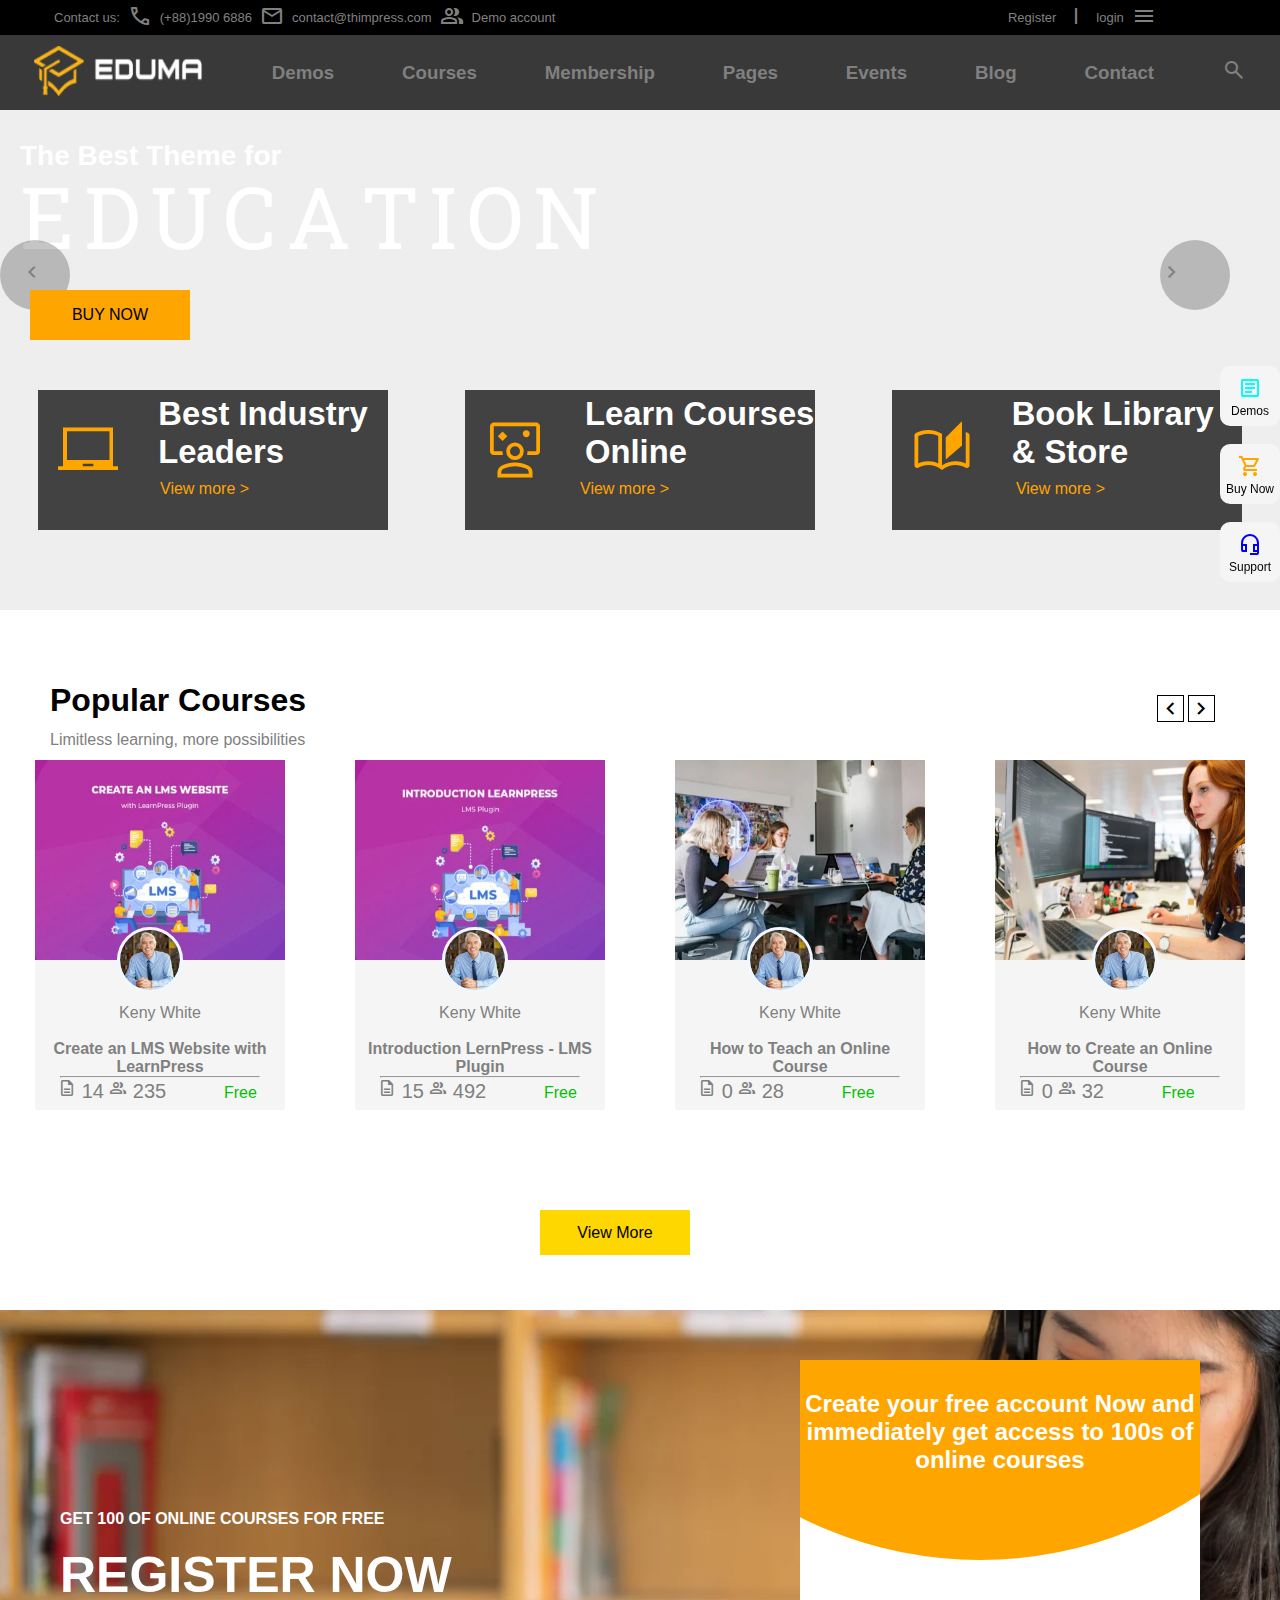
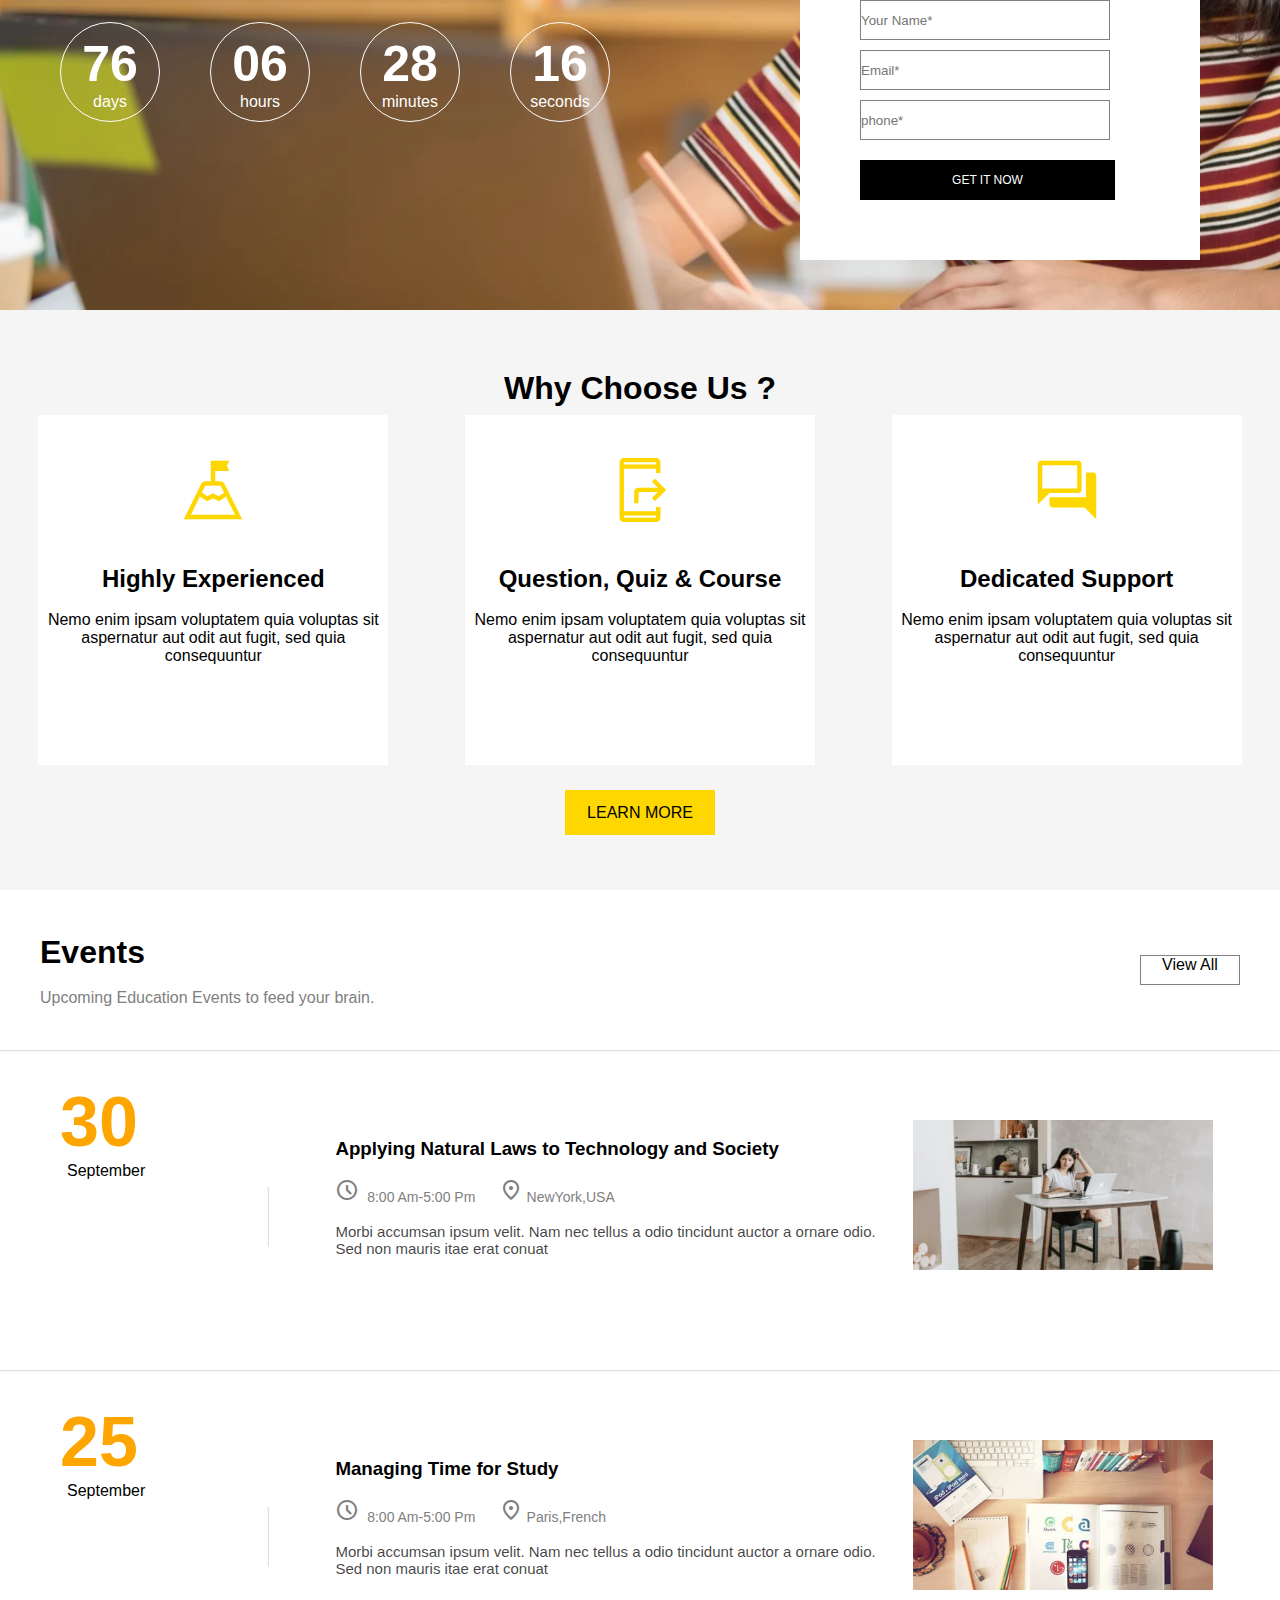
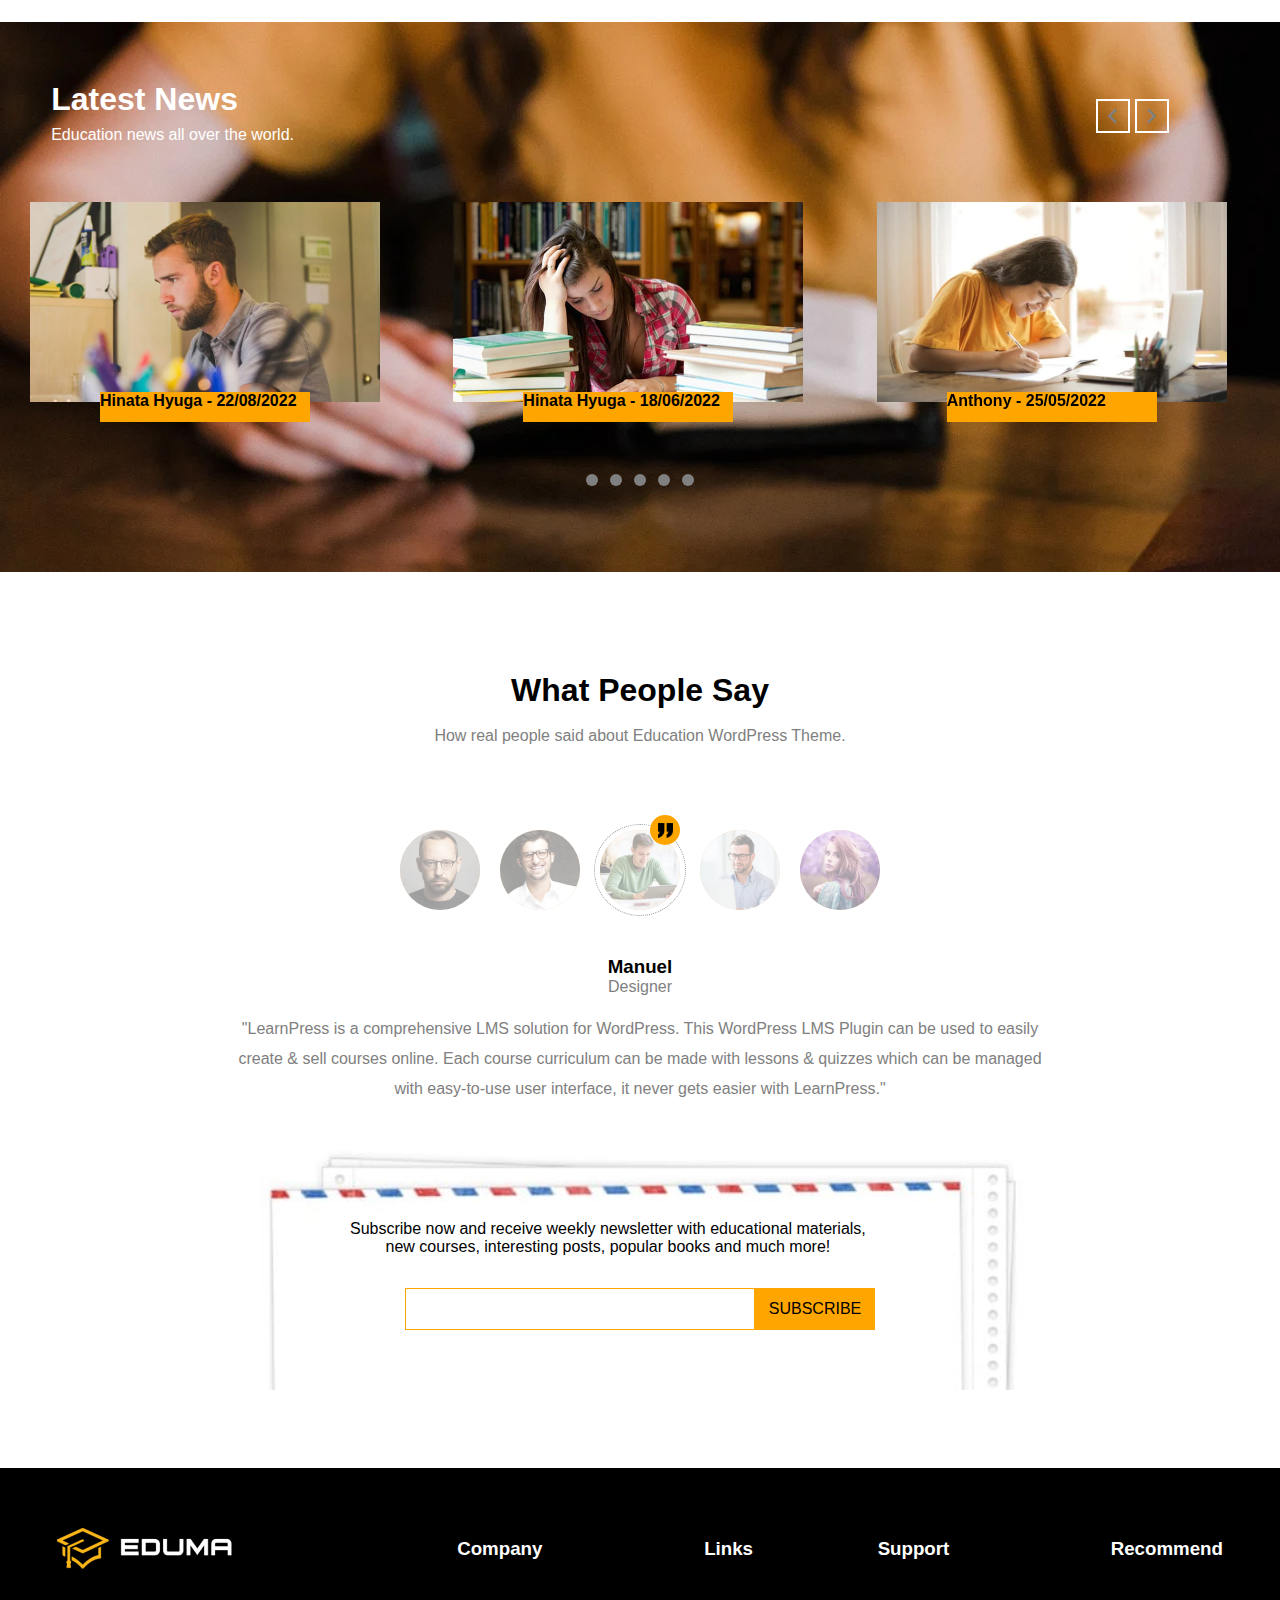
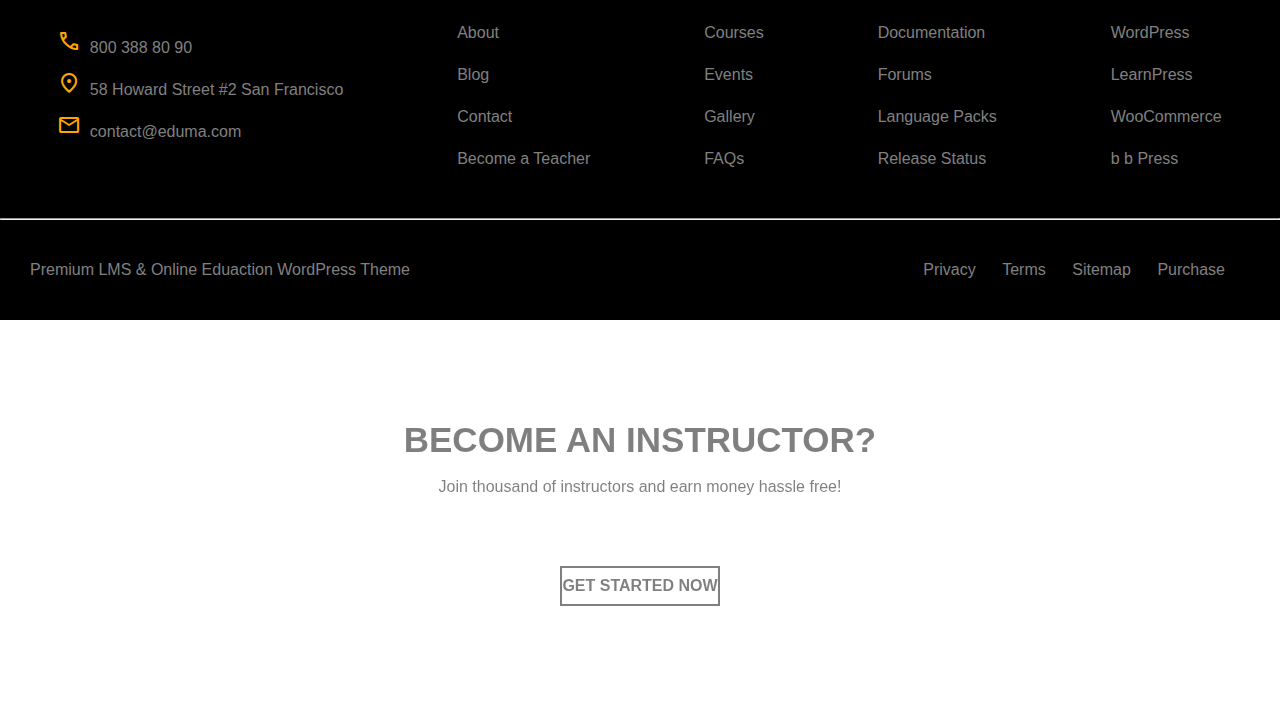
<file: index.html>
<!DOCTYPE html>
<html lang="en">

<head>
    <meta charset="UTF-8">
    <meta name="viewport" content="width=device-width, initial-scale=1.0">
    <title>Eduma WordPress</title>
    <link rel="preconnect" href="https://fonts.googleapis.com">
    <link rel="preconnect" href="https://fonts.gstatic.com" crossorigin>
    <link
        href="https://fonts.googleapis.com/css2?family=Roboto+Slab:wght@100;200;300;400;500;600;700;800;900&display=swap"
        rel="stylesheet">
    <link rel="website icon" type="image/X-icon" href="NicePng_graduation-hat-png_46857 (1).png">
    <link rel="stylesheet"
        href="https://fonts.googleapis.com/css2?family=Material+Symbols+Outlined:opsz,wght,FILL,GRAD@20..48,100..700,0..1,-50..200" />
    <link rel="stylesheet" href="style.css">
    <link rel="stylesheet" href="https://cdnjs.cloudflare.com/ajax/libs/font-awesome/6.4.2/css/all.min.css"
        integrity="sha512-z3gLpd7yknf1YoNbCzqRKc4qyor8gaKU1qmn+CShxbuBusANI9QpRohGBreCFkKxLhei6S9CQXFEbbKuqLg0DA=="
        crossorigin="anonymous" referrerpolicy="no-referrer" />
    <style>
    </style>
</head>

<body>
    <div class="navigation">
        <div class="fn">Contact us:</div>
        <div><span class="material-symbols-outlined">call</span></div>
        <div class="fn">(+88)1990 6886</div>
        <div><span class="material-symbols-outlined"> mail</span></div>
        <div class="fn">contact@thimpress.com</div>
        <div><span class="material-symbols-outlined"> group</span></div>
        <div class="fn"><a href="">Demo account</a></div>
        &nbsp;&nbsp;&nbsp;&nbsp;&nbsp;&nbsp;&nbsp;&nbsp;&nbsp;&nbsp;&nbsp;&nbsp;&nbsp;&nbsp;&nbsp;&nbsp;&nbsp;&nbsp;&nbsp;&nbsp;&nbsp;&nbsp;&nbsp;&nbsp;&nbsp;&nbsp;&nbsp;&nbsp;&nbsp;&nbsp;&nbsp;&nbsp;&nbsp;&nbsp;&nbsp;&nbsp;&nbsp;&nbsp;&nbsp;&nbsp;&nbsp;&nbsp;&nbsp;&nbsp;&nbsp;&nbsp;&nbsp;&nbsp;&nbsp;&nbsp;&nbsp;&nbsp;&nbsp;&nbsp;&nbsp;&nbsp;&nbsp;&nbsp;&nbsp;&nbsp;&nbsp;&nbsp;&nbsp;&nbsp;&nbsp;&nbsp;&nbsp;&nbsp;&nbsp;&nbsp;&nbsp;&nbsp;&nbsp;&nbsp;&nbsp;&nbsp;&nbsp;&nbsp;&nbsp;&nbsp;&nbsp;&nbsp;&nbsp;&nbsp;&nbsp;&nbsp;&nbsp;&nbsp;&nbsp;&nbsp;&nbsp;&nbsp;&nbsp;&nbsp;&nbsp;&nbsp;&nbsp;&nbsp;&nbsp;&nbsp;
        <div class="fnn"><a href="">Register</a></div>
        <div class="horizon"><span style="transform: rotate(90deg);"
                class="material-symbols-outlined">horizontal_rule</span></div>
        <div class="fnn"><a href="">login</a></div>
       <div id="mm" style="justify-content: flex-end;right: 10px;cursor: pointer;"><span class="material-symbols-outlined">
            menu
            </span></div>

    </div>

    <div class="nav2">
        <a href=""> <img src="eduma.webp" width="170px" height="50px"></a>
        <h3><a id="nav2" href="">
                <div class="Demos"><span>Demos</span>
                    <div class="dropdown">
                        <p>Popular&nbsp;&nbsp;&nbsp;&nbsp;University&nbsp;&nbsp;&nbsp;&nbsp;Academy</p>
                    </div>
                </div>
            </a></h3>
        <h3><a id="nav2" href="">
                <div class="courses"><span>Courses</span>
                    <div class="dropdown"><img src="megamenu.jpeg" width="300px" height="450px" alt=""></div>
                </div>
            </a></h3>
        <h3><a id="nav2" href="">Membership</a></h3>
        <h3><a id="nav2" href="">
                <div class="pages"><span>Pages</span>
                    <div class="dropdown">
                        <p>Gallery</p><br>
                        <p>Portfolio</p><br>
                        <p>Portfolio2</p><br>
                        <p>Shop</p><br>
                        <p>About Us</p><br>
                        <p>FAQs</p>
                    </div>
                </div>
            </a></h3>
        <h3><a id="nav2" href="">Events</a></h3>
        <h3><a id="nav2" href="">Blog</a></h3>
        <h3><a id="nav2" href="">Contact</a></h3>
        <h3><a id="nav2" href=""><span class="material-symbols-outlined">search</span></a></h3>
    </div>
    <div class="education">
        <div>
            <h3 class="anim">The Best Theme for</h3><br>
            <div class="Anim2">
                <div class="ed1">E</div>
                <div class="ed2">D</div>
                <div class="ed3">U</div>
                <div class="ed4">C</div>
                <div class="ed5">A</div>
                <div class="ed6">T</div>
                <div class="ed7">I</div>
                <div class="ed8">O</div>
                <div class="ed9">N</div>
            </div><br>
            <a href="">
                <div class="rl"><span style="margin-left: 20px; margin-top: 20px;" class="material-symbols-outlined">
                        keyboard_arrow_left
                    </span></div>
            </a>
            <a href="">
                <div class="rl1"><span style="right: 5px; margin-top: 20px;" class="material-symbols-outlined">
                        keyboard_arrow_right
                    </span></div>
            </a>
            <button class="buy">BUY NOW</button>
        </div>

        <div class="student">
            <div id="student">
                <span id="st1" style="color: orange;font-size: 60px;margin-top: 30px;margin-left: 20px;"
                    class="material-symbols-outlined">
                    laptop_chromebook
                </span>
                <h3 id="st2" style="margin-top: 5px; margin-left: 40px;">Best Industry Leaders</h3>
            </div>
            <a href="" class="vm">View more ></a>

            <div id="student">
                <span id="st1" style="color: orange;font-size: 60px;margin-top: 30px;margin-left: 20px;"
                    class="material-symbols-outlined">
                    interactive_space
                </span>
                <h3 id="st2" style="margin-top: 5px; margin-left: 40px;">Learn Courses Online</h3>
            </div>
            <a href="" class="vm1">View more ></a>
            <div id="student">
                <span id="st1" style="color: orange;font-size: 60px;margin-top: 30px;margin-left: 20px;"
                    class="material-symbols-outlined">
                    auto_stories
                </span>
                <h3 id="st2" style="margin-top: 5px; margin-left: 40px;">Book Library & Store</h3>
            </div>
            <a href="" class="vm2">View more ></a>
        </div>
    </div>
    <div class="popular">
        <div class="pn">
            <div style="padding-top: 70px;line-height: 40px;margin-left: 50px;">
                <h1>Popular Courses</h1>
                <p style="color: grey;">Limitless learning, more possibilities</p>
            </div>
            <div style="margin-right: 65px;margin-top: 85px;">
                <a href=""> <span style="border: 1px solid black;color: black; font-size: 25px;"
                        class="material-symbols-outlined">
                        keyboard_arrow_left
                    </span></a>
                <a href=""> <span style="border: 1px solid black;color: black; font-size: 25px;"
                        class="material-symbols-outlined">
                        keyboard_arrow_right
                    </span></a>
            </div>
        </div>
        <div class="photos">
            <div>
                <a href="" id="rm">
                    <img id="popular" src="pop1.webp" alt="">
                    <button class="rm">Read More</button>
                    <img class="pop" src="pop.webp" alt="" width="60px" height="60px"
                        style="border-radius: 30px; left: 120px; margin-top: 170px;position: absolute;outline-style: solid;outline-color: aliceblue;">
                    <p style="color: grey;text-align: center; margin-top: 40px;">Keny White</p><br>
                    <h4 style="text-align: center;">Create an LMS Website with LearnPress</h4>
                </a>
                <hr width="80%">
                &nbsp; &nbsp; &nbsp;<span class="material-symbols-outlined"
                    style="font-size: 20px;color: grey;">description</span>
                <p style="font-size:20px;color: grey;display: inline;">14</p>
                <span class="material-symbols-outlined" style="font-size: 20px;color: grey;">group</span>
                <p style="font-size: 20px;color: grey; display: inline;">235</p>
                &nbsp; &nbsp; &nbsp; &nbsp; &nbsp; &nbsp; <p style="display: inline; color: rgb(4, 194, 4);">Free</p>




            </div>
            <div class="poping">
                <a href="" id="rm">
                    <img id="popular" src="pop2.webp" width="250px" height="200px" alt="">
                    <button class="rm1">Read More</button>
                    <img class="popp1" src="pop.webp" alt="" width="60px" height="60px"
                        style="border-radius: 30px; left: 445px; margin-top: 170px;position: absolute;outline-style: solid;outline-color: aliceblue;">
                    <p style="color: grey;text-align: center; margin-top: 40px;">Keny White</p><br>
                    <h4 style="text-align: center;">Introduction LernPress - LMS Plugin</h4>
                </a>
                <hr width="80%">
                &nbsp; &nbsp; &nbsp;<span class="material-symbols-outlined"
                    style="font-size: 20px;color: grey;">description</span>
                <p style="font-size:20px;color: grey;display: inline;">15</p>
                <span class="material-symbols-outlined" style="font-size: 20px;color: grey;">group</span>
                <p style="font-size: 20px;color: grey; display: inline;">492</p>
                &nbsp; &nbsp; &nbsp; &nbsp; &nbsp; &nbsp; <p style="display: inline; color: rgb(4, 194, 4);">Free</p>
            </div>
            <div class="poping">
                <a href="" id="rm">
                    <img id="popular" src="pop3.webp" width="250px" height="200px" alt="">
                    <button class="rm2">Read More</button>
                    <img class="popp1" src="pop.webp" alt="" width="60px" height="60px"
                        style="border-radius: 30px; left: 750px; margin-top: 170px;position: absolute;outline-style: solid;outline-color: aliceblue;">
                    <p style="color: grey;text-align: center; margin-top: 40px;">Keny White</p><br>
                    <h4 style="text-align: center;">How to Teach an Online <br>Course</h4>
                </a>
                <hr width="80%">
                &nbsp; &nbsp; &nbsp;<span class="material-symbols-outlined"
                    style="font-size: 20px;color: grey;">description</span>
                <p style="font-size:20px;color: grey;display: inline;">0</p>
                <span class="material-symbols-outlined" style="font-size: 20px;color: grey;">group</span>
                <p style="font-size: 20px;color: grey; display: inline;">28</p>
                &nbsp; &nbsp; &nbsp; &nbsp; &nbsp; &nbsp; <p style="display: inline; color: rgb(4, 194, 4);">Free</p>
            </div>

            <div class="popingg">
                <a href="" id="rm">
                    <img id="popular" src="pop4.webp" width="250px" height="200px" alt="">
                    <button class="rm3">Read More</button>
                    <img class="popp1" src="pop.webp" alt="" width="60px" height="60px"
                        style="border-radius: 30px; right: 125px; margin-top: 170px;position: absolute;outline-style: solid;outline-color: aliceblue;">
                    <p style="color: grey;text-align: center; margin-top: 40px;">Keny White</p><br>
                    <h4 style="text-align: center;">How to Create an Online <br>Course</h4>
                </a>
                <hr width="80%">
                &nbsp; &nbsp; &nbsp;<span class="material-symbols-outlined"
                    style="font-size: 20px;color: grey;">description</span>
                <p style="font-size:20px;color: grey;display: inline;">0</p>
                <span class="material-symbols-outlined" style="font-size: 20px;color: grey;">group</span>
                <p style="font-size: 20px;color: grey; display: inline;">32</p>
                &nbsp; &nbsp; &nbsp; &nbsp; &nbsp; &nbsp; <p style="display: inline; color: rgb(4, 194, 4);">Free</p>
            </div>

        </div>
        <button id="b" style="margin-left: 540px; margin-top: 100px;">View More</button>
    </div>



    <div class="education2">
        <div class="education2col1">
            <h4 style="font-size: 16px; color: white;">GET 100 OF ONLINE COURSES FOR FREE</h4><br>
            <h1 style="font-size: 50px; color: white;">REGISTER NOW</h1><br>
            <div class="duration">
                <div>
                    <h1 style="text-align: center; margin-top: 12px; font-size: 50px;">76</h1>
                    <p style="text-align: center;font-size: 16px;">days</p>
                </div>
                <div>
                    <h1 style="text-align: center; margin-top: 12px; font-size: 50px;">06</h1>
                    <p style="text-align: center;font-size: 16px;">hours</p>
                </div>
                <div>
                    <h1 style="text-align: center; margin-top: 12px; font-size: 50px;">28</h1>
                    <p style="text-align: center;font-size: 16px;">minutes</p>
                </div>
                <div>
                    <h1 style="text-align: center; margin-top: 12px; font-size: 50px;">16</h1>
                    <p style="text-align: center;font-size: 16px;">seconds</p>
                </div>
            </div>
        </div>
        <div class="education2col2">
            <div class="yellow"></div><br><br><br><br><br>
            <h2 style="position: absolute; text-align: center;top: 30px; color: white;">Create your free account Now and
                immediately get access to 100s of online courses</h2>
            <input class="form" type="text" placeholder="Your Name*"><br>
            <input class="form1" type="text" placeholder="Email*"><br>
            <input class="form2" type="tel" placeholder="phone*"><br>
            <button class="get">GET IT NOW</button>
        </div>
    </div>
    <div class="chooses">
        <h1 style="text-align: center;">Why Choose Us ?</h1><br>
        <p style="color: grey; text-align: center;">A choice that makes the difference.</p>
    </div>
    <div class="choose">
        <div>
            <center><span class="material-symbols-outlined" id="icon">mountain_flag</span></center><br><br>
            <h2 style="text-align: center;">Highly Experienced</h2><br>
            <p style="text-align: center; font-size: 16px;">Nemo enim ipsam voluptatem quia voluptas sit aspernatur aut
                odit aut fugit, sed quia consequuntur</p>
        </div>
        <div>
            <center><span class="material-symbols-outlined" id="icon">app_shortcut</span></center><br><br>
            <h2 style="text-align: center;">Question, Quiz & Course</h2><br>
            <p style="text-align: center; font-size: 16px;">Nemo enim ipsam voluptatem quia voluptas sit aspernatur aut
                odit aut fugit, sed quia consequuntur</p>
        </div>
        <div>
            <center><span class="material-symbols-outlined" id="icon">forum</span></center><br><br>
            <h2 style="text-align: center;">Dedicated Support</h2><br>
            <p style="text-align: center; font-size: 16px;">Nemo enim ipsam voluptatem quia voluptas sit aspernatur aut
                odit aut fugit, sed quia consequuntur</p>
        </div>
    </div>
    <div class="button"><button>LEARN MORE</button></div>
    <div class="events">
        <div id="events">
            <h2 style="font-size: 32px;">Events</h2><br>
            <p style="color: grey;">Upcoming Education Events to feed your brain.</p>
        </div>
        <a href="" class="view">
            <div>View All</div>
        </a>
    </div>
    <div class="sticky">
        <div><span style="color: aqua;" class="material-symbols-outlined">article</span>
            <p style="font-size: 12px;">Demos</p>
        </div><br>
        <div><span style="color: orange;" class="material-symbols-outlined">shopping_cart</span>
            <p style="font-size: 12px;">Buy Now</p>
        </div><br>
        <div><span style="color: blue;" class="material-symbols-outlined">headset_mic</span>
            <p style="font-size: 12px;">Support</p>
        </div><br>
    </div>
    <hr style="opacity: 0.3;">
    <div class="reminder">
        <div style="margin-left: 60px; margin-top: 30px;">
            <h1 style="font-size: 70px; color: orange;">30</h1>
            <p style="margin-left: 7px;">September</p>
        </div>
        <div>
            <hr style="transform: rotate(90deg);width: 60px;margin-left: 55px;margin-top: 80px;opacity: 0.3;">
        </div>
        <div>
            <h3 style="margin-top: 40px;">Applying Natural Laws to Technology and Society</h3><br>
            <p style="font-size: 14px;color: grey;"><span class="material-symbols-outlined">schedule</span>&nbsp; 8:00
                Am-5:00 Pm&nbsp;&nbsp;&nbsp;&nbsp;&nbsp;&nbsp;<span
                    class="material-symbols-outlined">location_on</span>&nbsp;NewYork,USA</p><br>
            <p style="font-size: 15px;color: rgba(0, 0, 0, 0.742);">Morbi accumsan ipsum velit. Nam nec tellus a odio
                tincidunt auctor a ornare odio. <br>Sed non mauris itae erat conuat</p>
        </div>
        <div>
            <img id="img" src="reminder1.webp" alt="reminder1" width="300px" height="150px"
                style="margin-top: 40px;margin-right: 48px;">
        </div>
    </div>
    <br>
    <hr style="margin-top: 50px;color: rgb(159, 152, 152);opacity: 0.3;">
    <div class="reminder">
        <div style="margin-left: 60px; margin-top: 30px;">
            <h1 style="font-size: 70px; color: orange;">25</h1>
            <p style="margin-left: 7px;">September</p>
        </div>
        <div>
            <hr style="transform: rotate(90deg);width: 60px;margin-left: 55px;margin-top: 80px;opacity: 0.3;">
        </div>
        <div>
            <h3 style="margin-top: 40px;">Managing Time for Study</h3><br>
            <p style="font-size: 14px;color: grey;"><span class="material-symbols-outlined">schedule</span>&nbsp; 8:00
                Am-5:00 Pm&nbsp;&nbsp;&nbsp;&nbsp;&nbsp;&nbsp;<span
                    class="material-symbols-outlined">location_on</span>&nbsp;Paris,French</p><br>
            <p style="font-size: 15px;color: rgba(0, 0, 0, 0.742);">Morbi accumsan ipsum velit. Nam nec tellus a odio
                tincidunt auctor a ornare odio. <br>Sed non mauris itae erat conuat</p>
        </div>
        <div>
            <img id="img" src="reminder2.webp" alt="reminder1" width="300px" height="150px"
                style="margin-top: 40px;margin-right: 48px;">
        </div>
    </div>
    <div class="pagenation">
        <div class="pn">
            <div class="pg1">
                <h1>Latest News</h1>
                <p>Education news all over the world.</p>
            </div>
            <div class="pg2">
                <a href=""> <span style="border: 2px solid white; font-size: 30px;" class="material-symbols-outlined">
                        keyboard_arrow_left
                    </span></a>
                <a href=""> <span style="border: 2px solid white; font-size: 30px;" class="material-symbols-outlined">
                        keyboard_arrow_right
                    </span></a>
            </div>
        </div>
        <div class="pn2">
            <div class="pg3">
                <div
                    style="width: 210px; height: 30px; background-color: orange; color: black;top: 190px;left: 70px; position: absolute;">
                    <h4 id="oran">Hinata Hyuga - 22/08/2022</h4>
                </div>
            </div>
            <div class="pg4">
                <div
                    style="width: 210px; height: 30px; background-color: orange; color: black;top: 190px;left: 70px; position: absolute;">
                    <h4 id="oran">Hinata Hyuga - 18/06/2022</h4>
                </div>
            </div>
            <div class="pg5">
                <div
                    style="width: 210px; height: 30px; background-color: orange; color: black;top: 190px;left: 70px; position: absolute;">
                    <h4 id="oran">Anthony - 25/05/2022</h4>
                </div>
            </div>
        </div><br><br><br><br>
        <div class="box4">
            <a href="">
                <div class="four"></div>
            </a>
            <a href="">
                <div class="four"></div>
            </a>
            <a href="">
                <div class="four"></div>
            </a>
            <a href="">
                <div class="four"></div>
            </a>
            <a href="">
                <div class="four"></div>
            </a>
        </div>
    </div>
    </div>
    <div class="people">
        <h1>What People Say</h1><br>
        <p style="color: gray;">How real people said about Education WordPress Theme.</p>
        <div id="people">
            <div><a href=""><img src="team-1.jpg" alt="" width="80px" height="80px"></a></div>
            <div><a href=""><img src="team-2.jpg" alt="" width="80px" height="80px"></a></div>
            <div style="outline: 1px dotted black; outline-offset: 5px; position: relative;"><a href=""><img
                        src="team-3.jpg" alt="" width="80px" height="80px"></a></div>
            <div><a href=""><img src="team-4.jpg" alt="" width="80px" height="80px"></a></div>
            <div><a href=""><img src="team-5.jpg" alt="" width="80px" height="80px"></a></div>
            <div
                style="position: absolute; width: 30px;height: 30px; border-radius: 15px;background-color: orange; margin-bottom: 90px; margin-left: 60px;opacity: 1;">
                <img style="margin-top: 8px;" src="NicePng_quotation-marks-png_740139.png" width="15px" height="15px">
            </div>
        </div><br><br>
        <div>
            <h3>Manuel</h3>
            <p style="color: grey;">Designer</p><br>
            <p style="color: grey; line-height: 30px;">"LearnPress is a comprehensive LMS solution for WordPress. This
                WordPress LMS Plugin can be used to easily <br>
                create & sell courses online. Each course curriculum can be made with lessons & quizzes which can be
                managed <br>
                with easy-to-use user interface, it never gets easier with LearnPress."</p>
        </div><br><br>
        <div class="paper">
            <p style="margin-left: 110px; margin-top: 80px; position: absolute;">Subscribe now and receive weekly
                newsletter with educational materials,<br>
                new courses, interesting posts, popular books and much more!</p><br>
            <input class="form3" type="text" name="" id=""><a href=""><button class="subscribe">SUBSCRIBE</button></a>
        </div>
    </div><br><br>
    <div class="black">
        <div>
            <img src="eduma.webp" alt=""><br><br>
            <p style="color: grey;"><span style="color: orange;"
                    class="material-symbols-outlined">call</span>&nbsp;&nbsp;800 388 80 90</p>
            <p style="color: grey;"><span style="color: orange;"
                    class="material-symbols-outlined">location_on</span>&nbsp;&nbsp;58 Howard Street #2 San Francisco
            </p>
            <p style="color: grey;"><span style="color: orange;"
                    class="material-symbols-outlined">mail</span>&nbsp;&nbsp;contact@eduma.com</p>
            <a id="black" href=""><i style="font-size: 25px;" class="fa-brands fa-facebook"></i></a> &nbsp;&nbsp;
            <a id="black" href=""><i style="font-size: 25px;" class="fa-brands fa-twitter"></i></a> &nbsp;&nbsp;
            <a id="black" href=""><i style="font-size: 25px;" class="fa-brands fa-pinterest-p"></i></a> &nbsp;&nbsp;
            <a id="black" href=""><i style="font-size: 25px;" class="fa-brands fa-instagram"></i></a>
            &nbsp;&nbsp;&nbsp;
            &nbsp;&nbsp;&nbsp;


        </div>
        <div>
            <h3>Company</h3><br>
            <a href="">About</a><br>
            <a href="">Blog</a><br>
            <a href="">Contact</a><br>
            <a href="">Become a Teacher</a>
        </div>
        <div>
            <h3>Links</h3><br>
            <a href="">Courses</a><br>
            <a href="">Events</a><br>
            <a href="">Gallery</a><br>
            <a href="">FAQs</a><br>

        </div>
        <div>
            <h3>Support</h3><br>
            <a href="">Documentation</a><br>
            <a href="">Forums</a><br>
            <a href="">Language Packs</a><br>
            <a href="">Release Status</a>
        </div>
        <div>
            <h3>Recommend</h3><br>
            <a href="">WordPress</a><br>
            <a href="">LearnPress</a><br>
            <a href="">WooCommerce</a><br>
            <a href="">b b Press</a>
        </div>
    </div>
    <hr>
    <div class="black2">
        <div style="margin-left: 30px;"><a id="blacky" href="">Premium LMS & Online Eduaction WordPress Theme</a></div>
        <div style="margin-left: 500px;"><a id="blacky" href="">Privacy</a></div>
        <div><a id="black" href="">Terms</a></div>
        <div><a id="black" href="">Sitemap</a></div>
        <div style="margin-right: 55px;"><a id="black" href="">Purchase</a></div>
    </div>
    <div class="last">
        <h1 class="last1" style="font-size: 35px;">BECOME AN INSTRUCTOR?</h1><br>
        <p class="last2" style="font-size: 16px;">Join thousand of instructors and earn money hassle free!</p>
        <button id="last">GET STARTED NOW</button>
    </div>



</body>

</html>
</file>
<file: style.css>
*{
    margin: auto;
    padding: 0;
    box-sizing: border-box;
    font-family: sans-serif; 
}
.courses{
  position: relative;
  display: inline-block;
  transition: 0.5s ease;
}
.dropdown {
  display: none;
  position: absolute;
  background-color: #f9f9f9;
  min-width: 160px;
  box-shadow: 0px 8px 16px 0px rgba(0,0,0,0.2);
  padding: 12px 16px;
  z-index: 1;
  
}
.courses:hover .dropdown {
  display: block;
}
.pages{
  position: relative;
  display: inline-block;
  transition: 0.5s ease;
}
.dropdown {
  display: none;
  position: absolute;
  background-color: #f9f9f9;
  min-width: 160px;
  box-shadow: 0px 8px 16px 0px rgba(0,0,0,0.2);
  padding: 12px 16px;
  z-index: 1;
  
}
.pages:hover .dropdown {
  display: block;}
  .Demos{
    position: relative;
    display: inline-block;
    transition: 0.5s ease;
  }
  .dropdown {
    display: none;
    position: absolute;
    background-color: #f9f9f9;
    min-width: 160px;
    box-shadow: 0px 8px 16px 0px rgba(0,0,0,0.2);
    padding: 12px 16px;
    z-index: 1;
    
  }
  .Demos:hover .dropdown {
    display: block;}
.navigation{
    display: flex;
    background-color: black;
    flex-wrap: nowrap;
    align-items: center;
    padding-left: 50px;
}
.navigation > div{
  color: grey;
    padding: 3px;
    margin: 1px;
    font-size: 13px;
}
a{
    text-decoration: none;
    color: grey;
}
a:hover{
    color: goldenrod;
    text-decoration: underline; 
}
.chooses{
    background-color: whitesmoke;
    width: 100%;
    height: 50px;
    padding: 20px;
    padding-top: 60px;
}
.choose{
    display: flex;
    width: 100%;
    height: 400px;
    background-color: whitesmoke;
    justify-content: center;
    font-family: Arial, Helvetica, sans-serif;
}


.choose > div{
    width: 350px;
    height: 350px;
    background-color: white;
}
.button{
    width: 100%;
    height: 100px ;
    background-color: whitesmoke;
    text-align: center;
}
button{
    background-color: gold;
    width: 150px;
    height: 45px;
    border: 0px;
    font-size: 16px;
}
button:hover{
    background-color: rgb(126, 108, 1);
}
#icon{
    padding-top: 40px;
    color: gold;
    font-size: 70px;
}
.education2{
    display: flex;
    width: 100%;
    height: 600px;
    background-image: url(bg-lastest-new-now.jpg);
    background-repeat: no-repeat;
    background-size: cover;
   
   
}
.education2col1{
    width: 600px;
    height: 500px;
    margin-left: 60px;
    margin-top: 200px;
}
.education2col2{
    width: 400px;
    height: 500px;
    background-color: white;
    margin-right: 80px;
    position: relative;
    overflow: hidden;
   
}
.yellow{
    position: absolute;
    width: 800px;
    height: 800px;
    border-radius: 400px;
    right: 120px;
    bottom: 300px;
    background-color: orange;
    translate: 300px;
}
.form{
    margin-left: 60px;
    margin-top: 150px;
    width: 250px;
    height: 40px;
    border: 1px solid grey;
}
.form1{
    margin-left: 60px;
    margin-top: 10px;
    width: 250px;
    height: 40px;
    border: 1px solid grey;
}
.form2{
    margin-left: 60px;
    margin-top: 10px;
    width: 250px;
    height: 40px;
    border: 1px solid grey;
}
.duration{
    display: flex;
    
}
.duration > div{
    width: 100px;
    height: 100px;
    border-radius: 50px;
    border: 1px solid white;
    margin-left: 0;
    color: white;
}
.get{
    background-color: black;
    color: white;
    width: 255px;
    height: 40px;
    border: 0px;
    cursor: pointer;
    font-size: 12px;
    margin-left: 60px;
    margin-top: 20px;
}
.get:hover{background-color: black;}
.events{

    display: flex;
    width: 100%;
    height: 160px;
   
   
}
#events{
    margin-left: 40px;
   
}
.view{margin-right: 40px;}
.view > div {
    border: 1px solid grey;
    color: black;
    width: 100px;
    height: 30px;
    text-align: center; 
}
.sticky{
    position: fixed;
   bottom: 300px;  
   right: 0px;     
}
.sticky > div{
    padding-top: 10px;
    width: 60px;
    height: 60px;
    border-radius: 10px;
    background-color: whitesmoke;
    margin-right: 0px;
    text-align: center;
}
.reminder{
    display: flex;
    width: 100%;
    height: 250px;
    background-color: white;
    box-sizing: border-box;
   
}
.nav2{
  display: flex;
    width: 100%;
    height: 75px;
    background-color:rgba(0, 0, 0, 0.776);
    color: white;
   
  }
  
  .nav2:hover{
    background-color: white;
    color: black;  
  }
  #nav2:hover{text-decoration: underline orange solid;
    color: black;
  }
  .people{
    width: 100%;
    height: 800px;
    background-color: white;
    padding: 100px;
    text-align: center;
    z-index: 1;
    
 }
 #people{
    display: flex;
    justify-content: center;
    align-items: center;
   margin-top: 75px;
 }
 #people > div{
    width: 80px;
    height: 80px;
    border-radius: 40px;
    background-color: rgb(232, 156, 64);
    margin: 10px;
    overflow: hidden;
    opacity: 0.4;
   
 }
  .paper{
    background-image: url(pap.jpg);
    width: 800px;
    height: 250px;
    background-size: cover;
    position: relative;
    
  }
  .form3{
margin-top: 130px;
width: 350px;
height: 42px;
border: 1px solid orange;}
.subscribe{
    border: 1px solid orange;
    width: 120px;
    height: 42px;
    background-color: orange;
}
.black{
    display: flex;
    width: 100%;
    height: 350px;
    background-color: black;
    color: white;
    margin-top: 60px;
 }
 .black > div{
    margin-top: 60px;
    line-height: 42px;
 }
 #black{
    color: grey;
 }
 #black:hover{
    text-decoration: none;
    color: orange;
 }
 .black2{
    display:flex;
    width: 100%;
    height: 100px;
    background-color: black;
    color: grey;
 }
 .last{
    width: 100%;
    height: 400px;
    background-image: url(bg-footer-bottom.jpg);
    background-repeat: no-repeat;
    background-position: 0px 200px;
    opacity: 0.5;
    background-attachment: fixed;
    text-align: center;  
    padding-top: 100px;
    color: black;
 }
 .last1{
  
  z-index: -1;
  bottom: 320px;
  left: 33.5%;
  
 }
 .last2{
  
  bottom: 265px;
  left: 33.5%;
  

 }
 #last{
    width: 160px;
    height: 40px;
    color: black;
    background-color: transparent;
    border: 2px solid black;
    font-weight: bolder;
    margin-top: 70px;

    bottom: 170px;
    left: 43%;
    
 }
 
 
 #last:hover{
    color: white;
    background-color: black;
 }

 .pagenation{
    width: 100%;
    height: 550px;
    background-image: url(bg-register-now-new.jpg);
    
 }
  
 .pn{display: flex;
    }
 .pg1{
    color: white;
    padding-top: 60px;
    padding-right: 700px;
    line-height: 35px;
 }
 .pg2{
    color: white;
    padding-top: 60px;
    padding-right: 60px;
 }
 .pn2{display: flex;
padding-top: 50px;}
 .pg3{
    width: 350px;
    height: 200px;
    position: relative;
    background-image: url(courses-2-768x443.jpg);
    background-size: cover;
   margin-left: 30px;
 }
 .pg4{
    width: 350px;
    height: 200px;
    position: relative;
    background-image: url(courses-1-645x372.jpg);
    background-size: cover;
   margin-left: 20px;
 }
 .pg5{
    width: 350px;
    height: 200px;
    position: relative;
    background-image: url(courses-19-600x346.jpg);
    background-size: cover;
    margin-left: 20px;
 }
 .four{
    height: 12px;
    width: 12px;
    background-color:grey;
    border-radius: 50%;
    transition: 0.4s ease;
   
}
.four:hover{
    background-color: orange;
}
.box4{
    display: flex;
    flex-direction: row;
    margin-left: 580px;
    margin-bottom: 100px;
    margin-right: 580px;
}
/*.education{
    width: 100%;
    height: 500px;
    background-image: url(bg-slide-1-new-1.jpg);
    background-size: cover;
}*/
.education {
  width: 100%;
  height: 500px;
  background-color: #eee;
  background-size: cover;
  animation: image 7s infinite alternate;
}
@keyframes image {
  0% {
    background-image: url('bg-slide-1-new-1.jpg');
  }
  100% {
    background-image: url('bg-slide-2-new-1.jpg');
  }
}
.anim{
    font-size: 28px;
    color: white;
    top: 30px;
  margin-left: 20px;
    font-family:'Trebuchet MS', 'Lucida Sans Unicode', 'Lucida Grande', 'Lucida Sans', Arial, sans-serif;
    color: white;
    position: relative;
    animation-name: anim;
    animation-duration: 1s;
    animation-timing-function: ease-out;
    animation-delay: 0s;
    animation-iteration-count: 1;
    animation-direction: normal;
}
@keyframes anim {
    0% {background-color:transparent;color:transparent; bottom:300px; top:30px;}
    50%  {background-color:transparent;color:transparent; bottom:150px; top:30px;}
     100%   {background-color:transparent; bottom:0px; top:30px;}
  }

.Anim2{display: flex;
}
.ed1{
    margin: 0%;
    font-size: 85px;
    left: 20px;
    font-family: roboto slab;
    color: white;
    position: relative;
    animation-name: ed1;
    animation-duration: 1s;
    animation-timing-function: ease-out;
    animation-delay: 0s;
    animation-iteration-count: 1;
    animation-direction: normal;
}
@keyframes ed1 {
    0% {background-color:transparent;color:transparent; left:300px; top:0px;}
    50%  {background-color:transparent;color:transparent; left:150px; top:0px;}
     100%   {background-color:transparent; left:20px; top:0px;}
  }
  .ed2{
    margin: 0%;
    font-size: 85px;
    left: 30px;
    font-family: roboto slab;
    color: white;
    position: relative;
    animation-name: ed2;
    animation-duration: 1.5s;
    animation-timing-function: ease-out;
    animation-delay: 0s;
    animation-iteration-count: 1;
    animation-direction: normal;
}
@keyframes ed2 {
    0% {background-color:transparent;color:transparent; left:200px; top:0px;}
    50%  {background-color:transparent;color:transparent; left:100px; top:0px;}
     100%   {background-color:transparent; left:30px; top:0px;}
  }
  .ed3{
    margin: 0%;
    font-size: 85px;
    left: 40px;
    font-family: roboto slab;
    color: white;
    position: relative;
    animation-name: ed3;
    animation-duration: 2s;
    animation-timing-function: ease-out;
    animation-delay: 0s;
    animation-iteration-count: 1;
    animation-direction: normal;
}
@keyframes ed3 {
    0% {background-color:transparent;color:transparent; left:200px; top:0px;}
    50%  {background-color:transparent;color:transparent; left:100px; top:0px;}
     100%   {background-color:transparent; left:40px; top:0px;}
  }
  .ed4{
    margin: 0%;
    font-size: 85px;
    left: 50px;
    font-family: roboto slab;
    color: white;
    position: relative;
    animation-name: ed4;
    animation-duration: 2.5s;
    animation-timing-function: ease-out;
    animation-delay: 0s;
    animation-iteration-count: 1;
    animation-direction: normal;
}
@keyframes ed4 {
    0% {background-color:transparent;color:transparent; left:200px; top:0px;}
    50%  {background-color:transparent;color:transparent; left:100px; top:0px;}
     100%   {background-color:transparent; left:50px; top:0px;}
  }
  .ed5{
    margin: 0%;
    font-size: 85px;
    left: 60px;
    font-family: roboto slab;
    color: white;
    position: relative;
    animation-name: ed5;
    animation-duration: 3s;
    animation-timing-function: ease-out;
    animation-delay: 0s;
    animation-iteration-count: 1;
    animation-direction: normal;
}
@keyframes ed5 {
    0% {background-color:transparent;color:transparent; left:200px; top:0px;}
    50%  {background-color:transparent;color:transparent; left:100px; top:0px;}
     100%   {background-color:transparent; left:60px; top:0px;}
  }
  .ed6{
    margin: 0%;
    font-size: 85px;
    left: 70px;
    font-family: roboto slab;
    color: white;
    position: relative;
    animation-name: ed6;
    animation-duration: 3.5s;
    animation-timing-function: ease-out;
    animation-delay: 0s;
    animation-iteration-count: 1;
    animation-direction: normal;
}
@keyframes ed6 {
    0% {background-color:transparent;color:transparent; left:200px; top:0px;}
    50%  {background-color:transparent;color:transparent; left:100px; top:0px;}
     100%   {background-color:transparent; left:70px; top:0px;}
  }
  .ed7{
    margin: 0%;
    font-size: 85px;
    left: 80px;
    font-family: roboto slab;
    color: white;
    position: relative;
    animation-name: ed7;
    animation-duration: 4s;
    animation-timing-function: ease-out;
    animation-delay: 0s;
    animation-iteration-count: 1;
    animation-direction: normal;
}
@keyframes ed7 {
    0% {background-color:transparent;color:transparent; left:200px; top:0px;}
    50%  {background-color:transparent;color:transparent; left:100px; top:0px;}
     100%   {background-color:transparent; left:80px; top:0px;}
  }
  .ed8{
    margin: 0%;
    font-size: 85px;
    left: 90px;
    font-family: roboto slab;
    color: white;
    position: relative;
    animation-name: ed8;
    animation-duration: 4.5s;
    animation-timing-function: ease-out;
    animation-delay: 0s;
    animation-iteration-count: 1;
    animation-direction: normal;
}
@keyframes ed8 {
    0% {background-color:transparent;color:transparent; left:200px; top:0px;}
    50%  {background-color:transparent;color:transparent; left:100px; top:0px;}
     100%   {background-color:transparent; left:90px; top:0px;}
  }
  .ed9{
    margin: 0%;
    font-size: 85px;
    left: 100px;
    font-family: roboto slab;
    color: white;
    position: relative;
    animation-name: ed9;
    animation-duration: 5s;
    animation-timing-function: ease-out;
    animation-delay: 0s;
    animation-iteration-count: 1;
    animation-direction: normal;
}
@keyframes ed9 {
    0% {background-color:transparent;color:transparent; left:200px; top:0px;}
    50%  {background-color:transparent;color:transparent; left:100px; top:0px;}
     100%   {background-color:transparent; left:100px; top:0px;}
  }
  .buy{
    width: 160px;
    height: 50px;
    background-color: orange;
    margin-left: 30px;
    font-family:'Trebuchet MS', 'Lucida Sans Unicode', 'Lucida Grande', 'Lucida Sans', Arial, sans-serif;
    position: relative;
    animation-name: buy;
    animation-duration: 3s;
    animation-timing-function: ease-out;
    animation-delay: 0s;
    animation-iteration-count: 1;
    animation-direction: normal;
}
@keyframes buy {
    0% {background-color:transparent;color:transparent; bottom:200px; top:0px;}
    50%  {background-color:transparent;color:transparent; bottom:100px; top:0px;}
     100%   {background-color:orange; bottom:100px; top:0px;}
  }
  .student{
    display: flex;
    padding-top: 50px;
  }
  #student {
    position: relative;
    display: flex;
    font-size: 28px;
    color: white;
    width: 350px;
    height: 140px;
    background-color: rgba(0, 0, 0, 0.724);
    transition: 0.5s ease;
  }
  #student:hover{
    background-color: black;
  }
  .vm{
    position: absolute;
    color: orange;
    left: 160px;
    top: 480px;
  }
  .vm1{
    position: absolute;
    color: orange;
    left: 580px;
    top: 480px;
  }
  .vm2{
    position: absolute;
    color: orange;
    right: 175px;
    top: 480px;
  }
  .rl{
    position: absolute;
    width: 70px;
    height: 70px;
    top: 240px;
    border-radius: 35px;
    background-color: rgba(0, 0, 0, 0.226);
  }
  .rl:hover{
    background-image: url(bg-slide-2-new-1-100x50.jpg);
  }
  .rl1{
    position: absolute;
    width: 70px;
    height: 70px;
    top: 240px;
    right: 50px;
    border-radius: 35px;
    background-color: rgba(0, 0, 0, 0.226);
  }
  .rl1:hover{
    background-image: url(bg-slide-2-new-1-100x50.jpg);
  }

  .popular{
    width: 100%;
    height: 700px;
  }
.photos{
  display: flex;

  
}
.photos > div {
  width: 250px;
  height: 350px;
  background-color: whitesmoke;
  overflow: hidden;
 
  
}
#popular{
  width: 250px;
  height: 200px;
  transition: 0.5s ease;
  
}
#popular:hover{
      transform:scale(1.1);  
}
#popular:hover ~.rm{
  visibility: visible;
}
#popular:hover ~.rm1{
  visibility: visible;
}
#popular:hover ~.rm2{
  visibility: visible;
}
#popular:hover ~.rm3{
  visibility: visible;
}
.rm{
  position: absolute;
  width: 120px;
  height: 35px;
  background-color: orange;
  color: rgb(0, 0, 0);
  left: 95px;
  top: 850px;
  visibility:hidden;
}
.rm1{
  position: absolute;
  width: 120px;
  height: 35px;
  background-color: orange;
  color: black;
  left: 420px;
  top: 850px;
  visibility:hidden
}
.rm2{
  position: absolute;
  width: 120px;
  height: 35px;
  background-color: orange;
  color: black;
  right: 415px;
  top: 850px;
  visibility:hidden
}
.rm3{
  position: absolute;
  width: 120px;
  height: 35px;
  background-color: orange;
  color: black;
  right: 90px;
  top: 850px;
  visibility:hidden
}
#rm:hover{
  visibility: visible;
  color: orange;
  text-decoration: none;
}




@media (max-width: 768px){
  .fn{display: none;}
  .anim{font-size: medium;}
  .ed1{font-size: 50px;}
  .ed2{font-size: 50px;}
  .ed3{font-size: 50px;}
  .ed4{font-size: 50px;}
  .ed5{font-size: 50px;}
  .ed6{font-size: 50px;}
  .ed7{font-size: 50px;}
  .ed8{font-size: 50px;}
  .ed9{font-size: 50px;}
  .buy{top: 100px;}
  .student{
    flex-direction: column;
    gap: 20px;
    margin-top: 280px;
  }
  #student{
    width: 100%;
    font-size: medium;
  }
  .vm{visibility: hidden;}
  .vm1{visibility: hidden;}
  .vm2{visibility: hidden;}
  .education{margin-bottom: 400px;}
  .photos{ gap: 20px;  
  flex-direction: column;
}
.popular{margin-bottom: 10px;}
.photos > div{width: 500px;
height: 450px;}
#popular{width: 500px;
height: 300px;}
.pop{display: none;}
.popp1{display: none;}
.poping{display: none;}
#b{display: none;
}
.education2{flex-direction: column;
height: 850px;}
.education2col1{margin-top: 10px;
height: 200px;}
.education2col2{margin-top: 10px;
  margin-left: 170px;
}
.chooses{width: 100%;
height: 150px;}
.choose{flex-direction: column;
gap: 20px;
height: 800px;
width: 100%;
}
.sticky{right: 25px}
.reminder{font-size: small;}
#img{width: 200px;height: 100px;}
.reminder > P{display: none;}
.pg1{
margin-top: 1px;}
.pg2{display: none;}
.pg5{display: none;}
.box4{margin-left: 360px;}
.paper{left: 10px;
width: 600px;}
.paper > p{font-size: small;}
.black{flex-direction: column;
height: 1900px;}
#blacky{display: none;}
.fnn{display: none;}
.sticky{top: 150px;}
}


@media (max-width:900px)
{
  .fnn{display: none;}
  .horizon{display: none;}
  .fn{display: none;}
  #student{width: 200px;height: 100px;}
  #st1{font-size: 10px;}
  #st2{font-size: 20px;}
  .vm{display: none;}
  .vm1{display: none;}
  .vm2{display: none;}
  .photos > div{width: 200px;height: 300px;}
  .pop{display: none;}
  .popp1{display: none;}
  #b{display: none;}
  #blacky{display: none;}
  .pg2{display: none;}
  .last{height: 400px;}
  .sticky{top: 100px;}
}





@media only screen and (max-width: 600px) {
  .education{width: 100%;}
  #mm{display: none;}
  .sticky{display: none;}
  .student{
    flex-direction: column;
    gap: 20px;
    margin-top: 350px;
  }
  .fn{display: none;}
  .nav2{display: none;
  left:0px}
  .photos{
    flex-direction: column;
    gap: 20px;
  }
  .popular{
    margin-top: 50px;
    margin-bottom: 950px;
  }
  .choose{
    flex-direction: column;
    gap: 20px;
    margin-top: 300px;
    margin-bottom: 300px;
  }
  .pop{
    right: 115px;
  }
  .vm{display: none;}
  .vm1{display: none;}
  .vm2{display: none;}
  .horizon{display: none;}
  .popp1{
    display: none;
  }
   button{display: none;}

.education2col2{display: none;}
  .education2{
   height: 450px;
    flex-direction: column;
    gap: 190px;
  }
  .paper{
    width: 300px;
    height: 150px;
    font-size: 10px;
  }
  .reminder{
    flex-direction: column;
    margin-bottom: 350px;
   }
  .reminder  h1{font-size: 5px;}
  .reminder  p{font-size: 10px;}
  .form3{
    width: 200px;
  }
  .button{
    width: 40px;
  }
  .black{
  margin-top: 200px;
height: 1900px;
    flex-direction: column;
  }
  .pn2 h4{font-size: 10px;}
  #oran { width: 10px;
  height: 10px;}
  .pn2{
    flex-direction: column;
    gap: 20px;
  }
  .pagenation{
    height: 1000px;
  }
  #black{display: none;}
  .four{display: none;}
  .pg2{display: none;}

.photos{padding-bottom: 300px;}
  .photos > div{width: 400px;
    height: 450px;}
    #popular{width: 400px;
    height: 270px;}
    .poping{display: block;}
    .popingg{display: none;}
}
</file>
